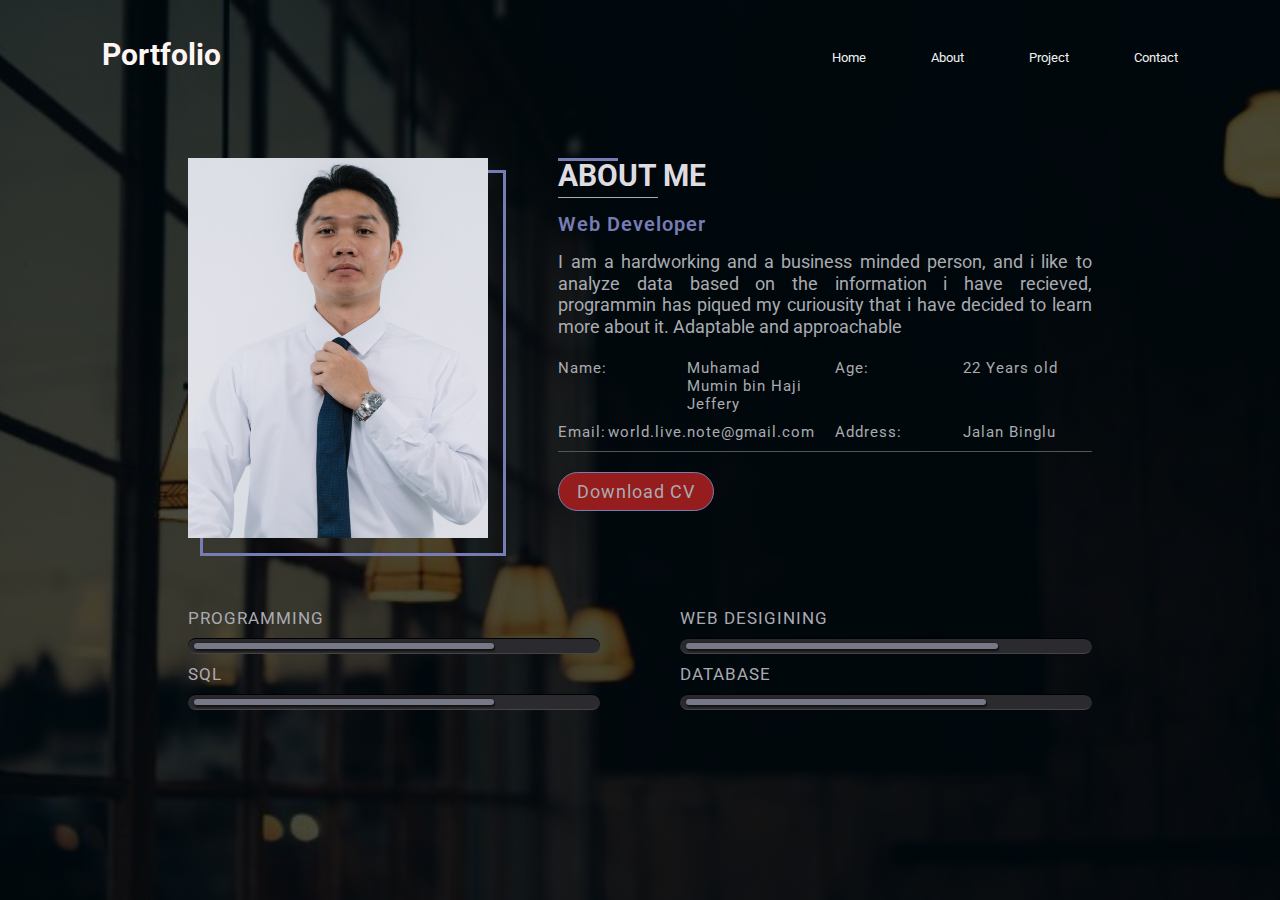
<file: about.html>
<!DOCTYPE html>
<html lang="en">

<head>
  <meta charset="UTF-8">
  <meta http-equiv="X-UA-Compatible" content="IE=edge">
  <meta name="viewport" content="width=device-width, initial-scale=1.0">
  <title>Portfolio</title>
  <link rel="stylesheet" href="style.css">
  <link href='https://fonts.googleapis.com/css?family=Roboto' rel='stylesheet'>
</head>

<body>
  <div class="container">
    <!-- Navigation -->
    <div class="navbar">
      <h2>Portfolio</h2>
      <nav>
        <ul>
          <li><a href="index.html">Home</a></li>
          <li><a href="about.html">About</a></li>
          <li><a href="project.html">Project</a></li>
          <li><a href="contact.html">Contact</a></li>
        </ul>
      </nav>
    </div>
    <!-- About -->
    <div class="about_container">
      <div class="about_contents">
        <!-- image section starts -->
        <section class="imageSection">
          <img src="image/profile.jpg" alt="">
        </section>
        <!-- Image Section ENDS -->

        <!-- Info Section starts -->
        <section class="infoSection">
          <h1>About Me</h1>
          <h2>Web Developer</h2>
          <p> I am a hardworking and a business minded person, and i like to analyze
            data based on the information i have recieved, programmin has piqued my 
            curiousity that i have decided to learn more about it. Adaptable and approachable
          </p>
          <div class="personalInfo">
            <div><span>Name:</span><span>Muhamad Mumin bin Haji Jeffery</span></div>
            <div><span>Age:</span><span>22 Years old</span></div>
            <div><span>Email:</span><span>world.live.note@gmail.com</span></div>
            <div><span>Address:</span><span>Jalan Binglu</span></div>
          </div>
          <div class="button"><a href="cv.pdf" download>
            <button>Download CV</button></a>
          </div>
        </section>
        <!-- Info Section ENDS -->

        <!-- Skills Section Starts -->
        <section class="skillSection">

          <div class="skill">
            <div class="subject">Programming</div>
            <div class="progress_bar">
              <div class="progress_line" value="75%" style="max-width:75%"></div>
            </div>
          </div>

          <div class="skill">
            <div class="subject">Web desigining</div>
            <div class="progress_bar">
              <div class="progress_line" value="78%" style="max-width:78%"></div>
            </div>
          </div>

          <div class="skill">
            <div class="subject">SQL</div>
            <div class="progress_bar">
              <div class="progress_line" value="75%" style="max-width:75%"></div>
            </div>
          </div>

          <div class="skill">
            <div class="subject">Database</div>
            <div class="progress_bar">
              <div class="progress_line" value="75%" style="max-width:75%"></div>
            </div>
          </div>




        </section>
      </div>
    </div>
  </div>

</body>

</html>
</file>
<file: style.css>
* {
    margin: 0;
    padding: 0;
    font-family: 'Roboto', sans-serif;
}

body {
    font-family: 'Roboto';
    font-size: 22px;
    width: 100%;
    min-height: 100vh;
    align-items: center;
    display: flex;
    background-color: black;
}

.container {
    width: 100%;
    height: 100vh;
    background-image: linear-gradient(rgba(0, 0, 0, 0.7), rgba(0, 0, 0, 0.7)), url(image/Bg.jpg);
    background-position: center;
    background-size: cover;
    padding-left: 8%;
    padding-right: 8%;
    box-sizing: border-box;
}

.navbar {
    height: 12%;
    display: flex;
    align-items: center;
    background-color: None;

}

h2 {
    color: #fff5f5;
    font-size: 30px;
}


nav {
    flex: 1;
    text-align: right;

}

nav ul li {
    list-style: none;
    display: inline-block;
    margin-left: 60px;
}

nav ul li a {
    text-decoration: none;
    color: #f1f1f1;
    font-size: 13px;
}

h5 a {
    text-decoration: none;
    color: #787cb5;
    font-size: 13px;
}

.row {
    display: flex;
    height: 88%;
    align-items: center;
    clear: both;

}


.box {
    padding: 0px;
    margin: 0px
}

h1 {
    color: #fff5f5;
    font-size: 50px;
}

p {
    color: #787cb5;
    font-size: 11px;
    line-height: 15px;
}

.about-bttn {
    text-decoration: none;
    color: #fcfcfc;
    font-size: 11px;
}

button {
    min-width: 150px;
    padding: 8px 18px;
    border: 1px solid #787cb5;
    border-radius: 25px;
    font-size: 18px;
    background-color: #951d1d;
    color: #aaabb0;
    letter-spacing: 1px;
    cursor: pointer;
    transition: all 0.4s;
    margin-top: 20px;
}

@media screen and (max-width: 600px) {
    .box {
        height: 50%;
        padding: 0px;
        margin: 0px;
        display: flex;
        flex-direction: column;
        color: #fcfcfc;
    }

    h1 {
        font-size: 30px;
    }

    h2 {
        font-size: 20px;
    }
}

/*----------------About me Page------------------------------*/

.about_container {
    width: 100%;
    padding: 50px 8%;
}

.imageSection {
    grid-area: imageSect;

}

.infoSection {
    grid-area: infoSect;

}

.skillSection {
    grid-area: skillSect;

}

.about_container .about_contents {
    display: grid;
    grid-template-columns: 2fr 5fr;
    grid-gap: 70px;
    grid-template-areas: 'imageSect infoSect' 'skillSect skillSect';
}

.about_contents .imageSection {
    position: relative;
    min-width: 300px;
    height: 380px;
}

.imageSection img {
    width: 100%;
    height: 100%;
    object-fit: cover;
    position: relative;
    z-index: 2;
}

.about_contents .imageSection::after {
    position: absolute;
    content: '';
    width: 100%;
    height: 100%;
    outline: 3px solid #787cb5;
    top: 15px;
    left: 15px;
    z-index: 1;
}

.infoSection h1 {
    color: #dedce1;
    font-size: 30px;
    text-transform: uppercase;
    display: inline-block;
    margin-bottom: 5px;
    position: relative;
}

.infoSection h1::before {
    content: '';
    position: absolute;
    width: 100px;
    height: 1px;
    top: 110%;
    left: 0;
    background-color: #aaabb0;
}


.infoSection h1::after {
    content: '';
    position: absolute;
    width: 40%;
    height: 3px;
    top: calc(110% 1px);
    Left: 0px;
    background-color: #787cb5;
}

.infoSection h2 {
    font-size: 20px;
    font-weight: 600;
    color: #787cb5;
    padding: 14px 0px 15px;
    text-transform: capitalize;
    letter-spacing: 1px;
}

.infoSection p {
    color: #aaabb0;
    font-size: 18px;
    line-height: 1.2;
    text-align: justify;
    padding-bottom: 8px;
}

.personalInfo {
    display: grid;
    grid-template-columns: 1fr 1fr;
    grid-gap: 10px 20px;
    margin-top: 14px;
    padding-bottom: 10px;
    border-bottom: 1px solid #555;
}

.personalInfo div {
    display: grid;
    grid-template-columns: 1fr 1fr;
}

.personalInfo div span {
    color: #aaabb0;
    letter-spacing: 1px;
    font-size: 15px;
}

.infoSection button {
    min-width: 150px;
    padding: 8px 18px;
    border: 1px solid #787cb5;
    border-radius: 25px;
    font-size: 18px;
    background-color: #951d1d;
    color: #aaabb0;
    letter-spacing: 1px;
    cursor: pointer;
    transition: all 0.4s;
    margin-top: 20px;
}

.infoSection button:hover {
    color: #787cb5;
    border-color: #aaabb0;
}

.skillSection {
    display: grid;
    grid-template-columns: 1fr 1fr;
    grid-gap: 10px 80px;
}

.skillSection .subject {
    font-size: 17px;
    font-weight: thin;
    color: #aaabb0;
    padding-bottom: 10px;
    text-transform: uppercase;
    letter-spacing: 1px;
}

.progress_bar {
    width: 100%;
    height: 16px;
    background-color: #2b2a2f;
    padding: 4px 6px;
    border-top: 1px solid #000;
    border-bottom: 1px solid #444;
    border-radius: 15px;
}

.progress_line {
    position: relative;
    width: 100%;
    height: 100%;
    background-color: #777887;
    box-shadow: -1px -1px 2px #222222, 1px 2px 2px #111111;
    border-radius: 15px;
}

.progress_line::after {
    position: absolute;
    content: after(value);
    top: -35px;
    right: 0px;
    transform: translateX(-50%);
    color: #aaabb0;
    font-size: 17px;
}

@media(max-width: 1068px) {
    .about_container .about_contents {
        grid-template-areas: 'imageSect skillSect' 'infoSect infoSect';
    }

    .skillSection {
        grid-template-columns: 1fr;
        grid-gap:20px;
    }
}

@media(max-width: 1068px) {
    .about_container .about_contents {
        grid-template-areas: 'imageSect imageSect' 
                                'infoSect infoSect'
                                'skillSect skillSect';                                           
    }    
}

@media(max-width: 868px) {
    .personalInfo{
        grid-template-columns: 1fr;  
    }
}

/* Project Page */

/* Design */
*,
*::before,
*::after {
  box-sizing: border-box;
}

html {
  background-color: black;
}

.main{
    max-width: 1200px;
    margin: 0 auto;
  }
  img {
    height: auto;
    max-width: 100%;
    vertical-align: middle;
  }

  .btn {
    color: #ffffff;
    padding: 0.8rem;
    font-size: 14px;
    text-transform: uppercase;
    border-radius: 4px;
    font-weight: 400;
    display: block;
    width: 100%;
    cursor: pointer;
    border: 1px solid rgba(255, 255, 255, 0.2);
    background: transparent;
  }

  .btn:hover {
    background-color: rgba(255, 255, 255, 0.12);
  }

  .pcards {
    display: flex;
    flex-wrap: wrap;
    list-style: none;
    margin: 0;
    padding: 0;
  }
  .pcards_item {
    display: flex;
    padding: 1rem;
  }
  
  @media (min-width: 40rem) {
    .pcards_item {
      width: 50%;
    }
  }
  
  @media (min-width: 56rem) {
    .pcards_item {
      width: 33.3333%;
    }
  }

  .pcard {
    background-color: white;
    border-radius: 0.25rem;
    box-shadow: 0 20px 40px -14px rgba(0, 0, 0, 0.25);
    display: flex;
    flex-direction: column;
    overflow: hidden;
  }
  
  .pcard_content {
    padding: 1rem;
    background: linear-gradient(to bottom left, #951d1d 40%, #FFC39E 100%);
  }

  .pcard_title {
    color: #ffffff;
    font-size: 1.5rem;
    font-weight: 400;
    letter-spacing: 1px;
    text-transform: capitalize;
    margin: 0px;
  }

  .pcard_text {
    color: #ffffff;
    font-size: 0.75rem;
    line-height: 1.5;
    margin-bottom: 1.25rem;    
    font-weight: 100;
  }

  .p_h1 {
    font-size: 50px;
    font-weight: 400;
    text-align: center;
}
 
/* Contact Form */

form {
    display: flex;
    flex-direction: column;
  }
  
  .clbl {
    margin-bottom: 10px;
    font-weight: none;
    color: white;
    ;
  }
  
  input,
  textarea {
    padding: 10px;
    margin-bottom: 20px;
    border-radius: 5px;
    border: 1px solid #ccc;
  }
  
  .cbutton[type="submit"] {
    background-color: #951d1d;
    color: white;
    padding: 12px 20px;
    border: none;
    border-radius: 5px;
    cursor: pointer;
  }
  
  .cbutton[type="submit"]:hover {
    background-color: #45a049;
  }

  /* Section side */

  .section1 {
    height:700px ;
    display: inline-block;
    width: 100%;
  }
  .section2 {
    height:700px ;
    display: inline-block;
    width: 100%;
  }
  .section3 {
    height:700px ;
    display: inline-block;
    width: 100%;
  }
  .section4 {
    height:100px ;
    display: inline-block;
    width: 100%;
  }
</file>
